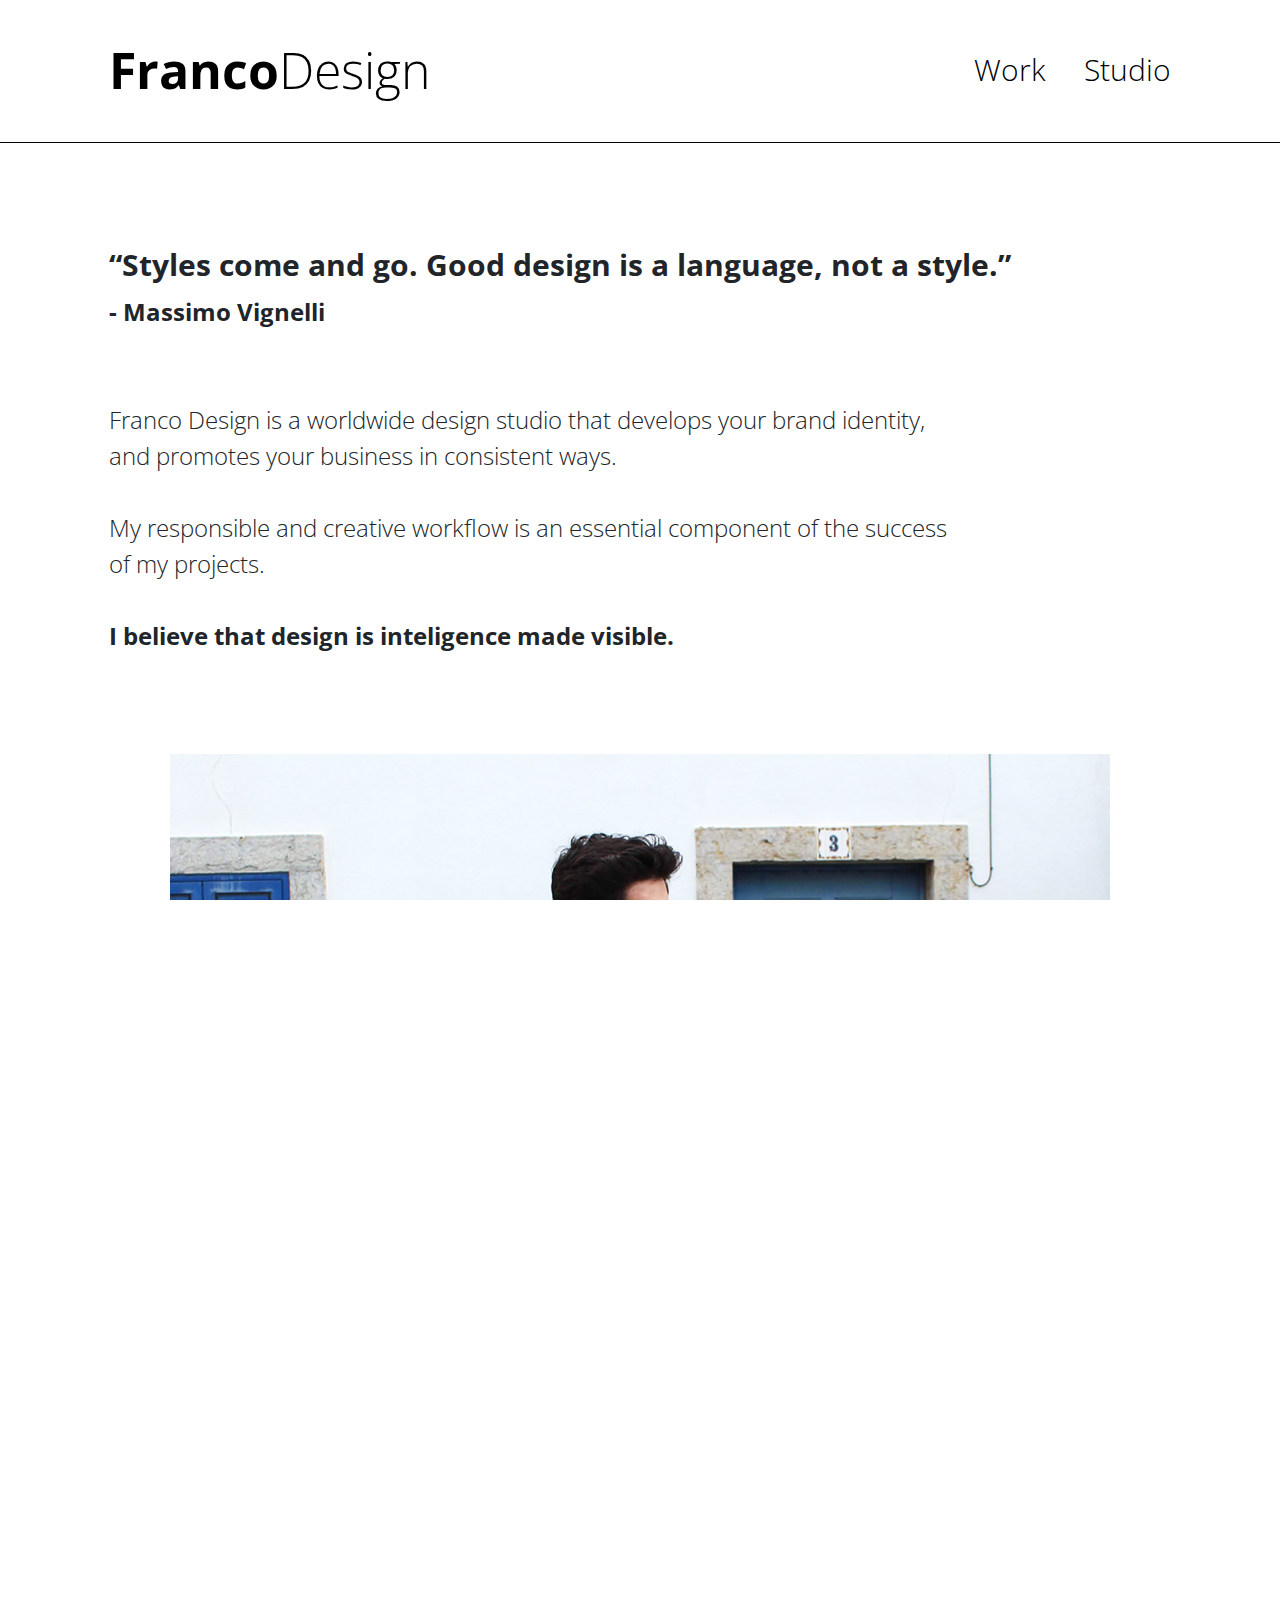
<file: studio.html>
<!DOCTYPE html>
<html>

<head>
    <title>FrancoDesign - Studio</title>
    <meta charset="UTF-8">
    <meta name="viewport" content="width=device-width, initial-scale=1.0">
    <link href="https://fonts.googleapis.com/css?family=Open+Sans:400,400i,700,700i&display=swap" rel="stylesheet">
    <link rel="stylesheet" href="https://stackpath.bootstrapcdn.com/bootstrap/4.3.1/css/bootstrap.min.css"
        integrity="sha384-ggOyR0iXCbMQv3Xipma34MD+dH/1fQ784/j6cY/iJTQUOhcWr7x9JvoRxT2MZw1T" crossorigin="anonymous">
    <link rel="stylesheet" type="text/css" href="css/style.css">
</head>

<body>
    <!-- header -->
    <header class="affix">
        <div class="container">
            <div class="row">
                <div class="offset-md-1 col-md-5">
                    <div class="logo">
                        <a href="index.html"><span class="franco_bold">Franco</span>Design</a>
                    </div>
                </div>
                <div class="col-md-5">
                    <div class="menu">
                        <a href="work.html">Work</a>
                        <a href="studio.html">Studio</a>
                    </div>
                </div>
            </div>
        </div>
    </header>

    <!-- main -->
    <main class="home">

        <a name="top"></a>

        <section id="title-studio">

            <div class="container">
                <div class="row">
                    <div class="offset-md-1 col-md-11">
                        <div class="studio_title">
                            “Styles come and go. Good design is a language, not a style.”
                            <br>
                            <span>- Massimo Vignelli</span>
                        </div>
                    </div>
                </div>
            </div>
        </section>

        <section id="text-studio">

            <div class="container">
                <div class="row">


                    <div class="offset-md-1 col-md-8">
                        <div class="studio_text">

                            Franco Design is a worldwide design studio that develops your brand identity, and promotes
                            your business in consistent ways.
                            <br>
                            <br>
                            My responsible and creative workflow is an essential component of the success of my
                            projects.
                            <br>
                            <br>
                            <span>I believe that design is inteligence made visible.</span>

                        </div>
                    </div>
                </div>

            </div>

        </section>


        <section id="images">



            <img class="studio-img" src="img/studio-1.jpg">
        
        </section>
        
        <section id="text-studio">

            <div class="container">
                <div class="row">


                    <div class="offset-md-1 col-md-8">

                        <div class="studio_text-1">

                            In the last 3 years i’ve rea­lized a wide range of projects with and for numerous brands
                            across the area. My approach is driven by some intense research and experimentation, as well
                            as clear, simple and coerent design. I love to work with brands and projects that challenge
                            me to the maximum.

                        </div>
                    </div>
                </div>

            </div>

            <div class="voltar-cima">

                <p>Return to the <a href="#top"><span> top</span><img src="img/up-arrow.png"></p></a>
            </div>

        </section>


    </main>

    <!----- Footer -->
    <footer>
        <div class="container">
            <div class="row">

                <!-- creditos -->
                <div class="offset-md-1 col-md-11">
                    <div class="creditos">
                        Contacts
                        <p></p>
                        <br>
                        <a href="mailto:fabiofaiafranco@hotmail.com">fabiofaiafranco@hotmail.com</a>
                        <br>
                        <p>+351 *** *** ***</p>
                        <p></p>
                        <br>
                        <a href="https://www.instagram.com" target="_blank" rel="noopener"> Instagram,</a>
                        <a href="https://www.behance.net" target="_blank" rel="noopener">Behance,</a>
                        <a href="https://www.facebook.com" target="_blank" rel="noopener">Facebook</a>
                        <p></p>
                        <br>
                        <span class="by_fabio">
                            by Fábio Franco
                        </span>

                    </div>
                </div>

            </div>
        </div>

    </footer>

</body>

</html>
</file>
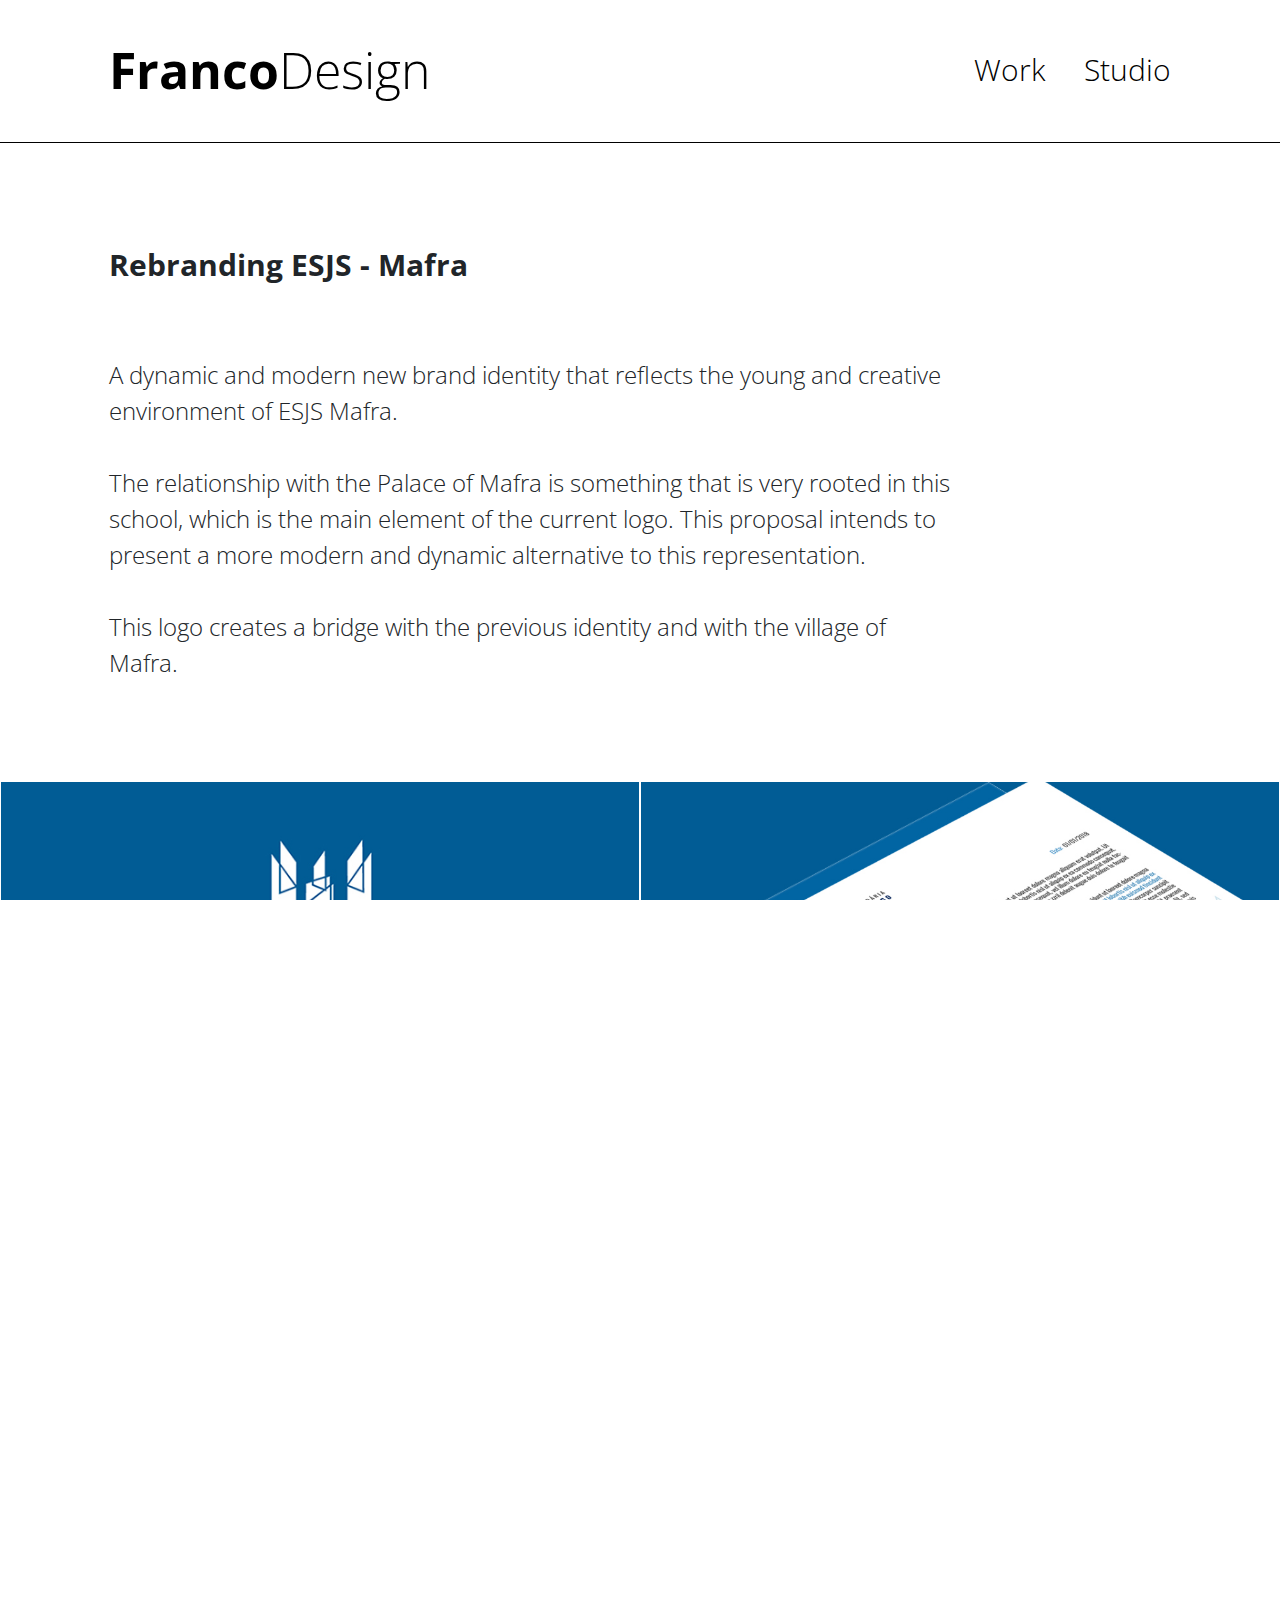
<file: work-project.html>
<!DOCTYPE html>
<html>

<head>
    <title>FrancoDesign - Rebranding ESJS</title>
    <meta charset="UTF-8">
    <meta name="viewport" content="width=device-width, initial-scale=1.0">
    <link href="https://fonts.googleapis.com/css?family=Open+Sans:400,400i,700,700i&display=swap" rel="stylesheet">
    <link rel="stylesheet" href="https://stackpath.bootstrapcdn.com/bootstrap/4.3.1/css/bootstrap.min.css"
        integrity="sha384-ggOyR0iXCbMQv3Xipma34MD+dH/1fQ784/j6cY/iJTQUOhcWr7x9JvoRxT2MZw1T" crossorigin="anonymous">
    <link rel="stylesheet" type="text/css" href="css/style.css">
</head>

<body>
    <!-- header -->
    <header class="affix">
        <div class="container">
            <div class="row">
                <div class="offset-md-1 col-md-5">
                    <div class="logo">
                        <a href="index.html"><span class="franco_bold">Franco</span>Design</a>
                    </div>
                </div>
                <div class="col-md-5">
                    <div class="menu">
                        <a href="work.html">Work</a>
                        <a href="studio.html">Studio</a>
                    </div>
                </div>
            </div>
        </div>
    </header>

    <!-- main -->
    <main class="home">

        <a name="top"></a>

        <section id="title-proj">

            <div class="container">
                <div class="row">
                    <div class="offset-md-1 col-md-11">
                        <div class="rebranding-esjs">
                            Rebranding ESJS - Mafra
                        </div>
                    </div>

                </div>
            </div>
        </section>

        <section id="tex-proj">
            <div class="container">
                <div class="row">


                    <div class="offset-md-1 col-md-8">
                        <div class="proj_text">

                            A dynamic and modern new brand identity that reflects the young and creative environment of
                            ESJS Mafra. <br>
                            <br>
                            The relationship with the Palace of Mafra is something that is very rooted in this school,
                            which is the main element of the current logo. This proposal intends to present a more
                            modern and dynamic alternative to this representation.
                            <br>
                            <br>
                            This logo creates a bridge with the previous identity and with the village of Mafra.
                        </div>
                    </div>
                </div>
            </div>

        </section>

        </section>

        <section id="images">

            <article>
                <div class="article-image-proj">
                    <img src="img/esjs-img-1.jpg"></a>
                </div>

                <div class="article-image-proj">
                  <img src="img/esjs-img-2.jpg"></a>
                </div>
            </article>

            <article>


                <div class="article-image-proj">
                    <img src="img/esjs-img-3.jpg">
                </div>

                <div class="article-image-proj">
                   <img src="img/esjs-img-4.jpg"></a>
                </div>
            </article>

            <article>
                <div class="article-image-proj">
                    <img src="img/esjs-img-5.jpg"></a>
                </div>

                <div class="article-image-proj ">
                    <img src="img/esjs-img-6.jpg">
                </div>
            </article> 
            


            <div style="clear: both">
                        </div>

                        <div class="voltar-cima">

                            <p>Return to the <a href="#top"><span> top</span><img src="img/up-arrow.png"></p></a>
                        </div>

        </section>

    </main>

    <!----- Footer -->
    <footer>
        <div class="container">
            <div class="row">

                <!-- creditos -->
                <div class="offset-md-1 col-md-11">
                    <div class="creditos">
                        Contacts
                        <p></p>
                        <br>
                        <a href="mailto:fabiofaiafranco@hotmail.com">fabiofaiafranco@hotmail.com</a>
                        <br>
                        <p>+351 *** *** ***</p>
                        <p></p>
                        <br>
                        <a href="https://www.instagram.com" target="_blank" rel="noopener"> Instagram,</a>
                        <a href="https://www.behance.net" target="_blank" rel="noopener">Behance,</a>
                        <a href="https://www.facebook.com" target="_blank" rel="noopener">Facebook</a>
                        <p></p>
                        <br>
                        <span class="by_fabio">
                            by Fábio Franco
                        </span>

                    </div>
                </div>

            </div>
        </div>

    </footer>

</body>

</html>
</file>
<file: css/style.css>
* {
    margin: 0;
    padding: 0;
    box-sizing: border-box;
    outline: none;
    border: 0;
    font-size: 100%;
    font: inherit;
    vertical-align: baseline;
    font-family: 'Open Sans', sans-serif;
    font-weight: 300;
}

a{
    color: #000;

}

a:hover {

    color: rgb(65, 65, 65);
    text-decoration: none;
  }

  .desktop{
      display: block;
  }

  .mobile{
      display:none;
  }

/* ---------------- framework ---------------- */


.container {
    padding-left: 0;
    padding-right: 0;
    max-width: 100%;
    width: 100%;

}


/* ------------------------------ Regras Gerais ------------------------------ */

html,
body {
    width: 100%;
    height: 100%;
    overflow-x: hidden;
  
}

.affix{
    position: fixed;
}



/* ------------------------------ Header ------------------------------ */

header {

    top: 0;
    left: 0;
    height: 143px;
    width: 100%;
    z-index: 100;
    background: #fff;
    line-height: 140px;
    border-bottom: 1px solid #000;


}

.logo{
    width: 50%;
    font-size: 50px;
    color: #000;


}

.menu{
    width: 50%;
    font-size: 30px;
    color: #000;
    text-align: right;
    float: right;
    word-spacing: 1em;
    

}

.franco_bold{

    font-weight: bold;
}

.menu a:hover {

    color: rgb(65, 65, 65);
    font-weight: bold;
    text-decoration: none;
  }


/* ------------------------------ Main ------------------------------ */





/* ------------------------------ INTRO ------------------------------ */

main .home{
    width: 100%;
    height: 100%;
    
}

.container img{

    margin-top: 35%;
    height: auto;
    width: 150%;

}

.home_text {

    margin-top: 50%;
    font-size: 24px;

}

.home_foto_text_bold {

    font-weight: bold;

}

/* ------------------------------ SEPARADOR ------------------------------ */

.selected-proj {

    width: 50%;
    font-size: 30px;
    padding-top: 70px;
    padding-bottom: 70px;



}

.selected-proj span{

    font-weight: bold;

}


/* ------------------------------ ARTIGOS ------------------------------ */


.article-text {

    height: 600px;
    width: 50%;
    float: left;
    text-align: center;
    border: 1px solid #000;
    background: white;
}

.article-text p{

    font-weight: bold;
}

.article-text span{

    font-size: 18px;

}

.article-image {

    overflow: hidden;
    opacity: 1;
    width: 50%;
    height: 600px;
    float: left;
    background-repeat: no-repeat, repeat;
    background-image: url("img/esjs_article.jpg");
    background-size: cover;



    
}


.article-image img{

    width: 100%;
    height: auto;
}


.text-article {

    font-size: 40px;
    font-weight: bold;
    height: 500px;
    padding-top: 200px;
}


.ver-mais-proj {

    padding-top: 150px;
    padding-bottom: 150px;
    width: 100%;
    font-size: 30px;
    text-align: center;

}

.ver-mais-proj span {

    font-weight: bold;
}


.ver-mais-proj img {

    padding-left: 10px;
    margin-bottom: 10px;
    transform: rotate(90deg);
}





/* ------------------------------ Footer ------------------------------ */

footer{

    border-top: 1px solid #000;
    padding-top: 80px;
    padding-bottom: 80px;
    font-size: 30px;
    line-height: 1;


}

footer a{

    font-size: 24px;
    font-weight: bold;
}

footer p{

    font-size: 24px;
    font-weight: bold;
}

footer br{

    font-size: 24px;

}

.by_fabio{

    font-size: 24px;
}






/* ------------------------------ PÁGINA WORK ------------------------------ */

.separador-work {

    padding-top: 142px;
}

.voltar-cima {

    padding-top: 150px;
    padding-bottom: 150px;
    width: 100%;
    font-size: 30px;
    text-align: center;

}

.voltar-cima span {

    font-weight: bold;
}

.voltar-cima img {

    padding-left: 10px;
}


.container:hover .article-image {

    opacity: 0.3;
}








/* ------------------------------ PÁGINA PROJETO ------------------------------ */

.article-image-proj {

    overflow: hidden;
    opacity: 1;
    width: 50%;
    height: 595px;
    float: left;
    border: 1px solid white;
    border-collapse: collapse;


}

.article-image-proj img {

    width: 100%;
    height: auto;


}


/* ---- TITLE PROJ ------ */

.rebranding-esjs {

    width: 70%;
    font-weight: bold;
    font-size: 30px;
    padding-top: 242px;
    padding-bottom: 70px;

}

/* ------- TEXTO PROJ ------ */

.proj_text {

    font-size: 24px;
    padding-bottom: 100px;

}

.img-proj {

    width: 590px;
    height: 590px;
    background: black;

}



/* ------------------------------ PÁGINA STUDIO ------------------------------ */

.studio_title {

    width: 100%;
    font-weight: bold;
    font-size: 30px;
    padding-top: 242px;
    padding-bottom: 70px;

}

.studio_text {

    font-size: 24px;
    padding-bottom: 100px;

}

.studio_text span {

    font-weight: bold;
}


.studio_text-1 {

    padding-top: 150px;
    font-size: 24px;

}

.studio_title span {

    font-size: 24px;
    font-weight: bold;
} 


.studio-img {

    padding-left: 170px;
    padding-right: 170px;
    width: 100%;
    height: auto;


}



/* ------- Mobile ------ */

@media (max-width: 768px) {


    .desktop{
        display: none;
    }
  
    .mobile{
        display: block;
    }
 

    /* ------- Index ------ */

    .logo {

        width: 100%;
        text-align: center;
        font-size: 25px;
        color: #000;
        padding-top: 10px;
    
    }

    header {

        top: 0;
        left: 0;
        height: 120px;
        width: 100%;
        z-index: 100;
        background: #fff;
        line-height: 50px;
        border-bottom: 1px solid #000;
    
    
    }

    .menu{

        width: 100%;
        font-size: 16px;
        color: #000;
        text-align: center;
        float: none;
        word-spacing: 1em;
        
    
    }
    
    .container img{
    
        margin-top: 10%;
        height: auto;
        width: 100%;
    
    }

    .home_text {

        margin-top: 40%;
        font-size: 16px;
        padding-left: 30px;
        padding-right: 30px;

    
    }
    

    .selected-proj {
    
        width: 100%;
        font-size: 16px;
        padding-top: 50px;
        padding-bottom: 30px;
        padding-left: 30px;
    
    
    
    }

    
     .article-text {
    
        height: 225px;
        width: 100%;
        float: none;
    
    }

    .article-text span{

        font-size: 16px;
    
    }

    .text-article {

        font-size: 20px;
        font-weight: bold;
        height: 350px;
        padding-top: 65px;
    }
    
    
    .article-image {
    
        opacity: 1;
        width: 100%;
        height: 225px;
        float: none;
        background-repeat: no-repeat, repeat;
        background-image: url("img/esjs_article.jpg");
        background-size: cover;
    
        
    }

    .article-image img{

        width: 100%;
        height: auto;
    }
    

.ver-mais-proj {

    padding-top: 60px;
    padding-bottom: 60px;
    width: 100%;
    font-size: 16px;
    text-align: center;

}

.ver-mais-proj img {

    width: 30px;
    padding-left: 10px;
    margin-bottom: 10px;
    transform: rotate(90deg);
}


    
    footer{

        border-top: 1px solid #000;
        padding-left: 30px;
        padding-top: 40px;
        padding-bottom: 60px;
        font-size: 16px;
        line-height: 1;
    
    
    }

    footer a{

        font-size: 16px;
        font-weight: bold;
    }
    
    footer p{
    
        font-size: 16px;
        font-weight: bold;
    }
    
    footer br{
    
        font-size: 16px;
    
    }
    
    .by_fabio{
    
        font-size: 16px;
    }
    



    /* ------- Work ------ */

    .separador-work {

        padding-top: 120px;
    }


    .voltar-cima {

        padding-top: 60px;
        padding-bottom: 60px;
        width: 100%;
        font-size: 16px;
        text-align: center;
    
    }
    
    .voltar-cima span {
    
        font-weight: bold;
    }
    
    .voltar-cima img {
    
        padding-left: 10px;
    }
    
    .voltar-cima img {

        width: 25px;
        padding-left: 10px;
    }



/* ---- TITLE PROJ ------ */

.rebranding-esjs {

    width: 100%;
    font-weight: bold;
    font-size: 16px;
    padding-top: 150px;
    padding-left: 30px;
    padding-right: 30px;
}

/* ------- TEXTO PROJ ------ */

.proj_text {

    font-size: 16px;
    height: 370px;
    padding-left: 30px;
    padding-right: 30px;

}


    .article-image-proj {

        overflow: hidden;
        opacity: 1;
        width: 100%;
        height: 225px;
        float: none;
        border: 1px solid white;
        border-collapse: collapse;
    
    
    }
    
    .article-image-proj img {
    
        width: 100%;
        height: auto;
    
    
    }




/* ------- STUDIO ------ */

.studio_title {

    width: 100%;
    font-weight: bold;
    font-size: 16px;
    padding-top: 150px;
    padding-bottom: 30px;
    padding-left: 30px;
    padding-right: 30px;

}

.studio_text {

    font-size: 16px;
    padding-bottom: 30px;
    padding-left: 30px;
    padding-right: 30px;

}

.studio_text span {

    font-weight: bold;
}


.studio_text-1 {

    padding-top: 30px;
    padding-left: 30px;
    padding-right: 30px;
    font-size: 16px;

}

.studio_title span {

    font-size: 16px;
    font-weight: bold;
} 


.studio-img {

    padding-left: 30px;
    padding-right: 30px;
    height: auto;
    width: 100%;


}



}
</file>
